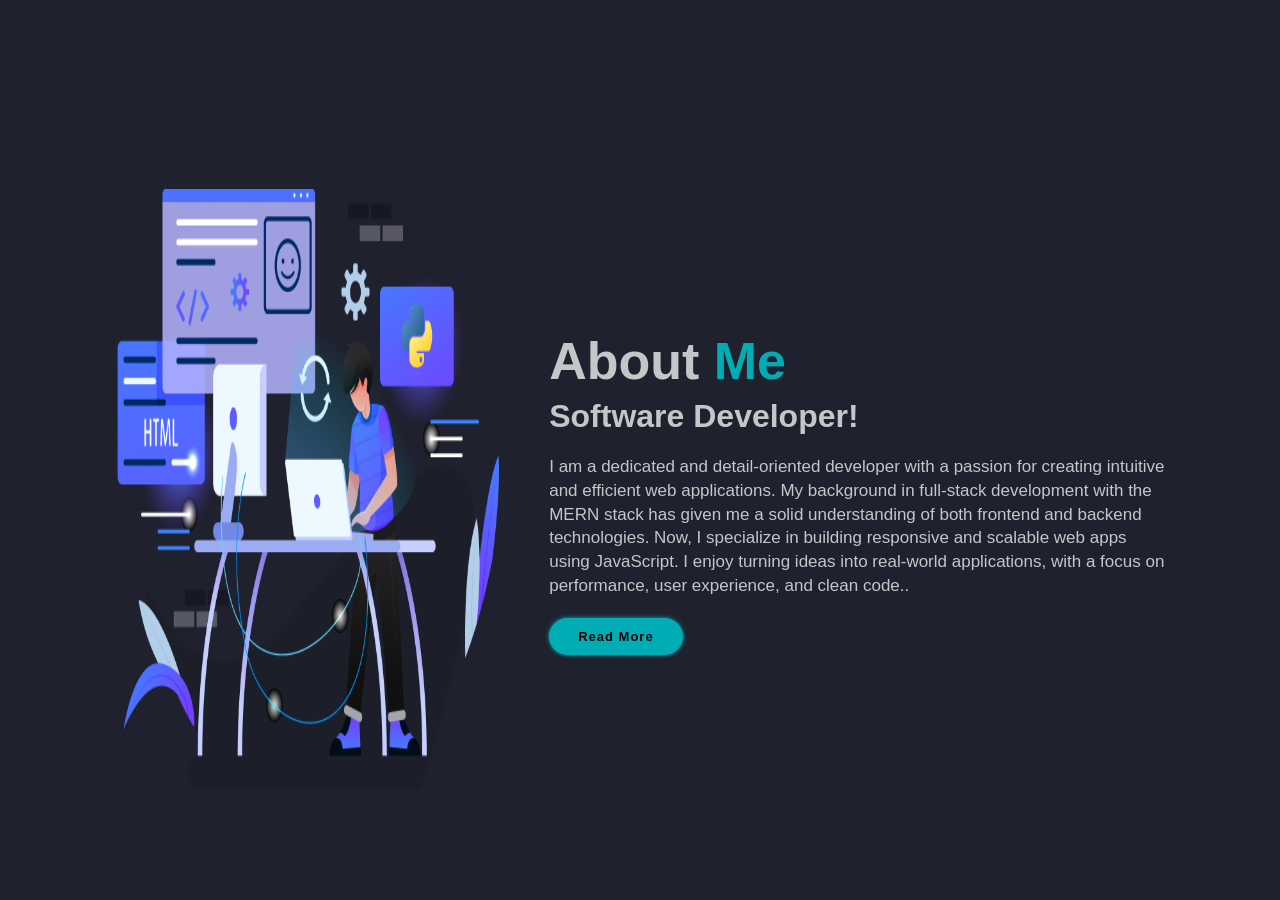
<file: components/about.html>
<!DOCTYPE html>
<html lang="en">

<head>
  <meta charset="UTF-8">
  <meta name="viewport" content="width=device-width, initial-scale=1.0">
  <link rel="stylesheet" href="/StyleSheets/style.css">
  <title>About</title>
</head>

<body>

  <section class="about-main" id="about">
      <div class="aboutimg">
        <img src="/Assets/Images/about.png" alt="" />
      </div>
      <div class="aboutcontent">
        <h2 class="heading">About <span>Me</span></h2>
        <h3>Software Developer!</h3>
        <p>
          I am a dedicated and detail-oriented developer with a passion for
          creating intuitive and efficient web applications. My background in
          full-stack development with the MERN stack has given me a solid
          understanding of both frontend and backend technologies. Now, I
          specialize in building responsive and scalable web apps using
          JavaScript. I enjoy turning ideas into real-world applications, with
          a focus on performance, user experience, and clean code..
        </p>
        <a href="/Assets/Resume/JunaidFarooq_Resume .docx.pdf" target="_blank" class="btn">Read More</a>
      </div>
  </section>

</body>

</html>
</file>
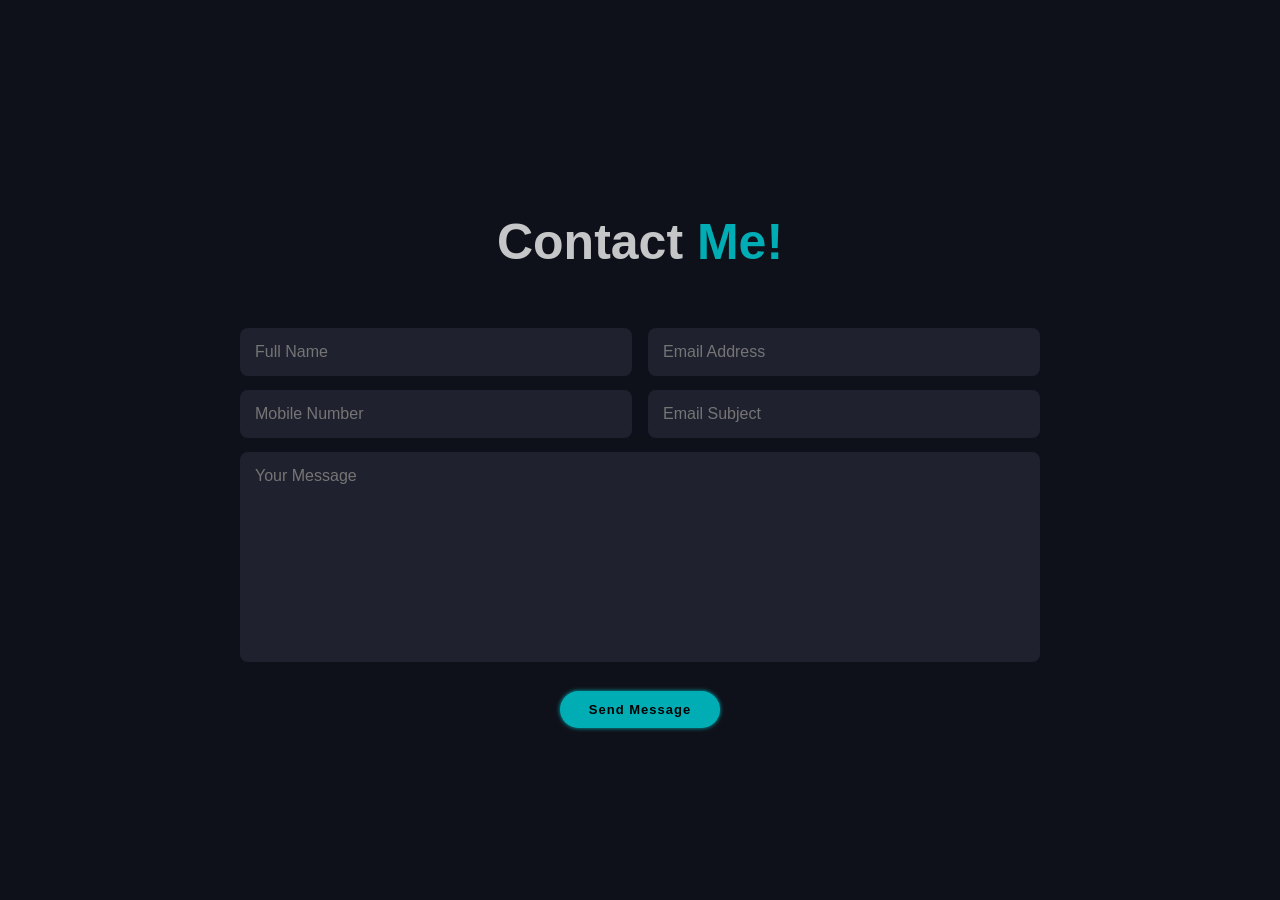
<file: components/contact.html>
<!DOCTYPE html>
<html lang="en">

<head>
    <meta charset="UTF-8">
    <meta name="viewport" content="width=device-width, initial-scale=1.0">
    <title>Contact</title>
    <link rel="stylesheet" href="/StyleSheets/style.css">
</head>

<body>
    <section class="contact" id="contact">

        <h2 class="heading">Contact <span>Me!</span></h2>

        <form id="contact-form">

            <div class="input-box">
                <input type="text" placeholder="Full Name" />
                <input type="email" placeholder="Email Address" />
            </div>

            <div class="input-box">
                <input type="tel" placeholder="Mobile Number" />
                <input type="text" placeholder="Email Subject" />
            </div>

            <textarea name="message" cols="30" rows="10" placeholder="Your Message" required></textarea>

            <button type="submit" class="btn">Send Message</button>

        </form>

        <p id="form-status"></p>

    </section>

</body>

</html>
</file>
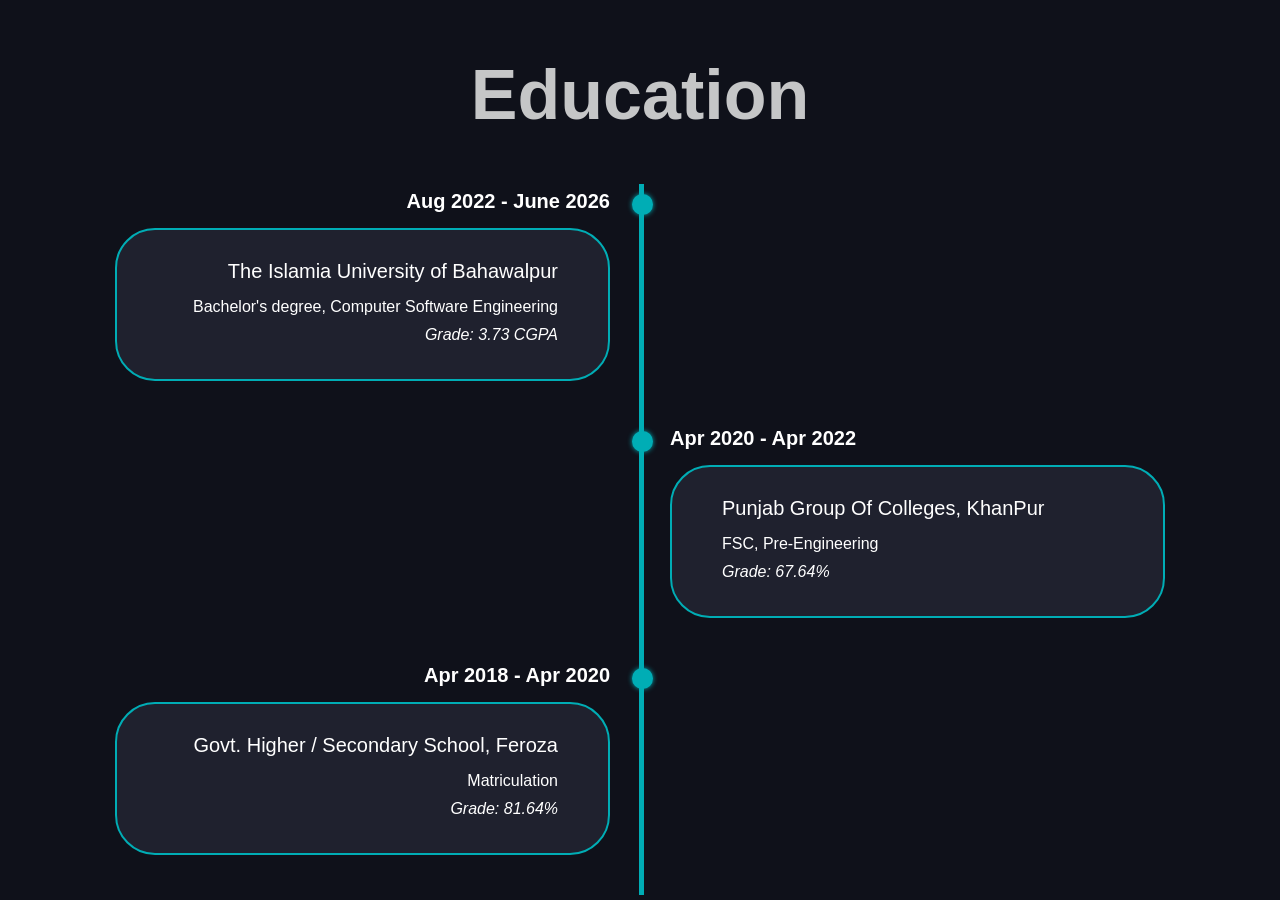
<file: components/education.html>
<!DOCTYPE html>
<html lang="en">

<head>
  <meta charset="UTF-8">
  <meta name="viewport" content="width=device-width, initial-scale=1.0">
  <link rel="stylesheet" href="/StyleSheets/style.css">
  <title>Education</title>
</head>

<body>

  <section class="education" id="education">
    <div>

      <h2 class="heading-edu">Education</h2>

      <div class="timeline-items">

        <div class="timeline-item">
          <div class="timeline-dot"></div>
          <div class="timeline-date">Aug 2022 - June 2026</div>
          <div class="timeline-content">
            <h3>The Islamia University of Bahawalpur</h3>
            <p>
              Bachelor's degree, Computer Software Engineering <br />
              <i>Grade: 3.73 CGPA</i>
            </p>
          </div>

        </div>

        <div class="timeline-item">

          <div class="timeline-dot"></div>
          <div class="timeline-date">Apr 2020 - Apr 2022</div>
          <div class="timeline-content">
            <h3>Punjab Group Of Colleges, KhanPur</h3>
            <p>
              FSC, Pre-Engineering <br />
              <i>Grade: 67.64%</i>
            </p>
          </div>

        </div>

        <div class="timeline-item">

          <div class="timeline-dot"></div>
          <div class="timeline-date">Apr 2018 - Apr 2020</div>
          <div class="timeline-content">
            <h3>Govt. Higher / Secondary School, Feroza</h3>
            <p>
              Matriculation <br />
              <i>Grade: 81.64%</i>
            </p>
          </div>

        </div>

      </div>

    </div>

  </section>

</body>

</html>
</file>
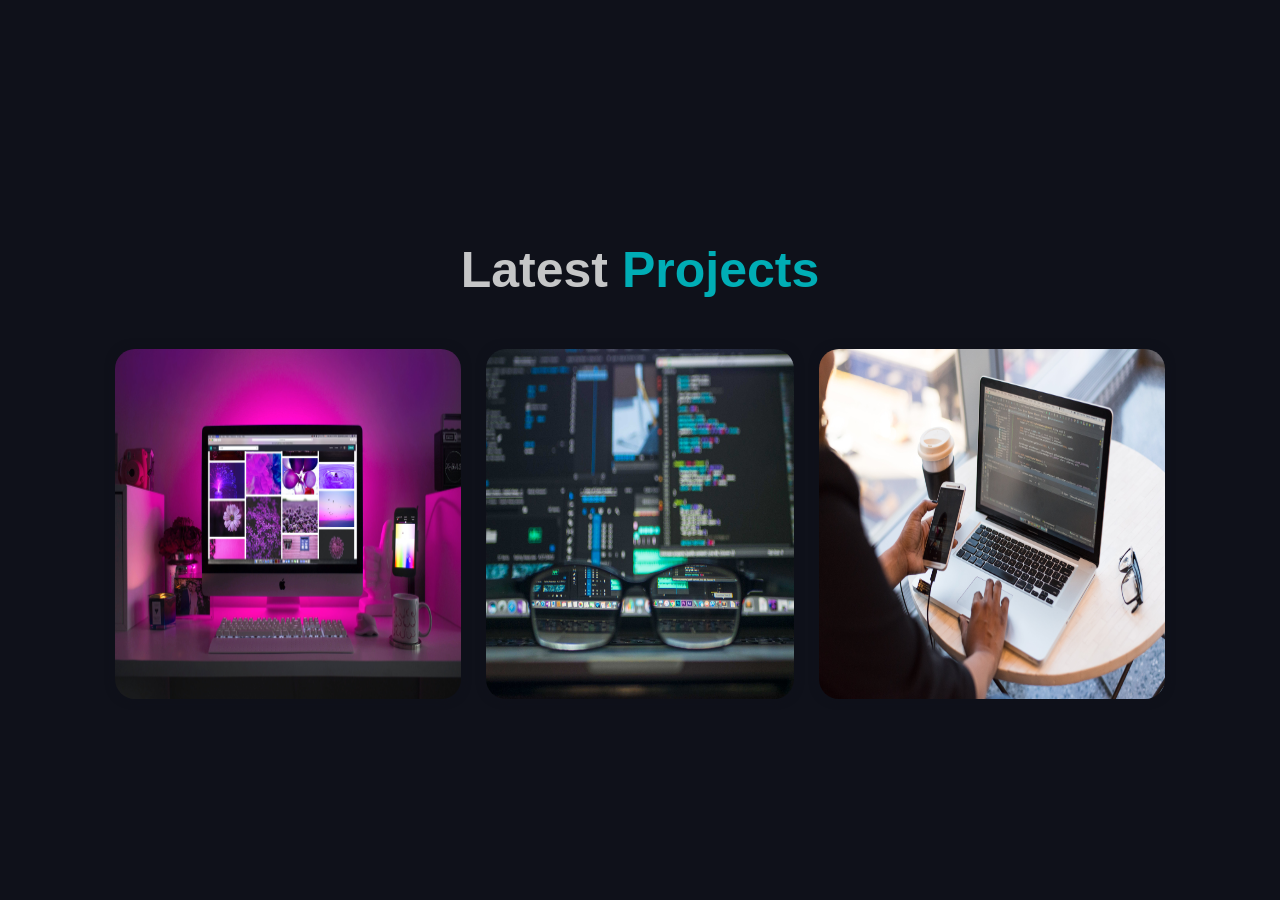
<file: components/projects.html>
<!DOCTYPE html>
<html lang="en">

<head>
  <meta charset="UTF-8">
  <meta name="viewport" content="width=device-width, initial-scale=1.0">
  <link
      href="https://unpkg.com/boxicons@2.1.4/css/boxicons.min.css"
      rel="stylesheet"
    />
  <link rel="stylesheet" href="/StyleSheets/style.css">
  <title>Projects</title>
</head>

<body>

  <section class="projects" id="projects">

    <h2 class="heading">Latest <span>Projects</span></h2>

    <div class="portfolio-container">

      <div class="portfolio-box">
        <img class="pimg" src="/Assets/Images/portfolio1.jpg" alt="" />
        <div class="portfolio-layer">
          <h4>Login and Register page</h4>
          <p>HTML, CSS</p>
          <a href="https://muhammadjunaidfarooq.github.io/Login-Signup_page/" target="_blank"><i
              class="bx bx-link-external"></i></a>
        </div>
      </div>

      <div class="portfolio-box">
        <img class="pimg" src="/Assets/Images/portfolio2.jpg" alt="" />
        <div class="portfolio-layer">
          <h4>Simple To Do App</h4>
          <p>HTML, CSS, JavaScript</p>
          <a href="https://muhammadjunaidfarooq.github.io/Simple-Todo-App/" target="_blank"><i
              class="bx bx-link-external"></i></a>
        </div>
      </div>

      <div class="portfolio-box">
        <img class="pimg" src="/Assets/Images/portfolio3.jpg" alt="" />
        <div class="portfolio-layer">
          <h4>Simon Says Game</h4>
          <p>HTML, CSS, JavaScript</p>
          <a href="https://muhammadjunaidfarooq.github.io/Simon-Says-Game/" target="_blank"><i
              class="bx bx-link-external"></i></a>
        </div>
      </div>

    </div>

  </section>

</body>

</html>
</file>
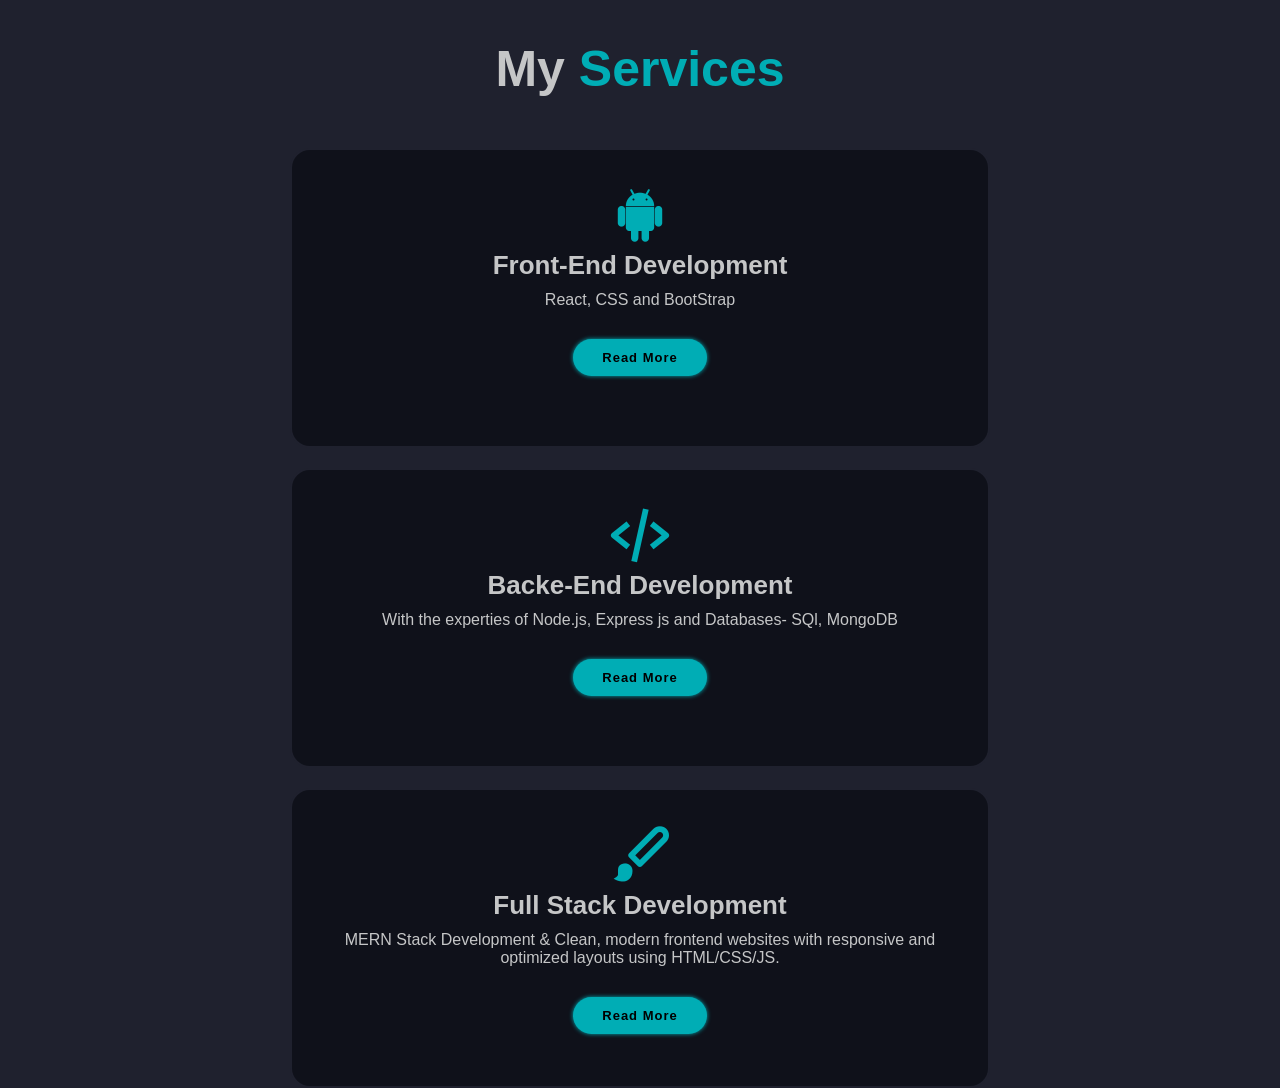
<file: components/services.html>
<!DOCTYPE html>
<html lang="en">

<head>
  <meta charset="UTF-8">
  <meta name="viewport" content="width=device-width, initial-scale=1.0">
  <link
      href="https://unpkg.com/boxicons@2.1.4/css/boxicons.min.css"
      rel="stylesheet"
    />
  <link rel="stylesheet" href="/StyleSheets/style.css">
  <title>Services</title>
</head>

<body>

  <section class="services" id="services">

    <h2 class="heading">My <span>Services</span></h2>

    <div class="services-container">

      <div class="services-box">
        <i class="bx bxl-android"></i>
        <h3>Front-End Development</h3>
        <p>React, CSS and BootStrap</p>
        <a href="https://github.com/muhammadjunaidfarooq" class="btn">Read More</a>
      </div>

      <div class="services-box">
        <i class="bx bx-code-alt"></i>
        <h3>Backe-End Development</h3>
        <p>
          With the experties of Node.js, Express js and Databases- SQl, MongoDB
        </p>
        <a href="https://github.com/muhammadjunaidfarooq" class="btn">Read More</a>
      </div>

      <div class="services-box">
        <i class='bx bxs-paint'></i>
        <h3>Full Stack Development</h3>
        <p>MERN Stack Development & Clean, modern frontend websites with
          responsive and optimized layouts using HTML/CSS/JS.</p>
        <a href="https://github.com/muhammadjunaidfarooq" class="btn">Read More</a>
      </div>

    </div>

  </section>

</body>

</html>
</file>
<file: StyleSheets/style.css>
* {
  margin: 0;
  padding: 0;
  box-sizing: border-box;
  text-decoration: none;
  border: none;
  outline: none;
  scroll-behavior: smooth;
  font-family: 'Poppins', sans-serif;
}

:root {
  --bg-color: #0f111a;
  --second-bg-color: #1f212e;
  --text-color: #c5c6c7;
  --main-color: #00adb5;
  --cta-color: #f9a826;
}

html {
  font-size: 62.5%;
  overflow-x: hidden;
}

body {
  background: var(--bg-color);
  color: var(--text-color);
}

.header {
  position: fixed;
  top: 0;
  left: 0;
  width: 100%;
  padding: 2rem 9%;
  background-color: rgba(0, 0, 0, 0.9);
  display: flex;
  justify-content: space-between;
  align-items: center;
  z-index: 1000;
}

.logo {
  font-size: 2.5rem;
  color: var(--text-color);
  font-weight: 800;
  cursor: pointer;
  transition: 0.2s ease-in-out;
}

.logo:hover {
  transform: scale(1.03);
}

.logo span {
  color: var(--main-color);
  text-shadow: 0 0 15px var(--main-color);
}


.navbar a {
  font-size: 1.7rem;
  color: var(--text-color);
  margin-left: 4rem;
  font-weight: 500;
  transition: 0.2s ease-in-out;
  border-bottom: 3px solid transparent;
}

.navbar a:hover,
.navbar a.active {
  color: var(--main-color);
  border-bottom: 3px solid var(--main-color);
}

#menu-icon {
  font-size: 3rem;
  color: var(--main-color);
  display: none;
}

/* ---- home ---- */

.home {
  min-height: 100vh;
  padding: 10rem 9% 2rem 9%;
  background: var(--bg-color);
  display: flex;
  align-items: center;
  justify-content: center;
  gap: 2rem;
}

.home-content h3 {
  font-size: 3.2rem;
  font-weight: 700;
}

.home-content h3:nth-of-type(2) {
  margin-bottom: 2rem;
}

.home-content h1 {
  font-size: 5.2rem;
  font-weight: 700;
  line-height: 1.4;
}

.home-content p {
  font-size: 1.7rem;
  line-height: 1.4;
}

.social-icons a {
  display: inline-flex;
  justify-content: center;
  align-items: center;
  width: 4rem;
  height: 4rem;
  border: 2rem solid var(--main-color);
  border-radius: 50%;
  font-size: 2rem;
  color: var(--bg-color);
  margin: 3rem 1.5rem 3rem 0;
  transition: 0.2s ease-in-out;
}

.social-icons a:hover {
  box-shadow: 0 0 0.3rem var(--main-color);
  transform: scale(1.08) translateY(-1px);
}

.btn {
  display: inline-block;
  padding: 1rem 2.8rem;
  background: var(--main-color);
  border-radius: 4rem;
  box-shadow: 0 0 0.4rem var(--main-color);
  font-size: 1.3rem;
  color: black;
  letter-spacing: 0.1rem;
  border: 1px solid transparent;
  font-weight: 600;
  transition: 0.2s ease-in-out;
}

.btn:hover {
  box-shadow: none;
}

.home-img img {
  width: 30vw;
  height: 750px;
  animation: floatImage 5s ease-in-out infinite;
  cursor: pointer;
}


@keyframes floatImage {
  0% {
    transform: translateY(0);
  }

  50% {
    transform: translateY(-2.4rem);
  }

  100% {
    transform: translateY(0);
  }
}

/*---- About ---- */

.about-main {
  min-height: 100vh;
  padding: 10rem 9% 2rem 9%;
  background-color: var(--second-bg-color);
  display: flex;
  justify-content: center;
  align-items: center;
  gap: 5rem;
}

.aboutimg img {
  width: 30vw;
  height: 600px;
}

.aboutcontent h2 {
  text-align: left;
  font-size: 5.2rem;
  font-weight: 700;
  line-height: 1.4;
}

.aboutcontent h3 {
  font-size: 3.2rem;
  font-weight: 700;
}

.aboutcontent p {
  font-size: 1.7rem;
  line-height: 1.4;
  margin: 2rem 0 2rem 0;

}

/* ---- Education ---- */

.education {
  display: flex;
  flex-direction: column;
  justify-content: center;
  align-items: center;
  min-height: 100vh;
  padding: 4rem 9% 0 9%;
  background: var(--bg-color);
}

.heading-edu {
  text-align: center;
  margin-bottom: 4rem;
  font-size: 7rem;
  font-weight: 700;
  line-height: 1.4;
}

.timeline-items {
  max-width: 1200px;
  margin: auto;
  display: flex;
  flex-wrap: wrap;
  position: relative;
}

.timeline-item {
  margin-bottom: 40px;
  width: 100%;
  position: relative;
}

.timeline-item:nth-child(odd) {
  padding-right: calc(50% + 30px);
  text-align: right;
}

.timeline-item:nth-child(even) {
  padding-left: calc(50% + 30px);
}

.timeline-dot {
  height: 21px;
  width: 21px;
  background-color: var(--main-color);
  box-shadow: 0 0 5px var(--main-color);
  position: absolute;
  left: calc(50% - 8px);
  border-radius: 50%;
  top: 10px;
}

.timeline-items::before {
  content: "";
  position: absolute;
  width: 5px;
  height: 100%;
  background-color: var(--main-color);
  left: calc(50% - 1px);
}

.timeline-date {
  font-size: 20px;
  font-weight: 800;
  color: white;
  margin: 6px 0 15px;
}

.timeline-content h3 {
  font-size: 20px;
  color: white;
  margin: 0 0 10px;
  font-weight: 500;
}

.timeline-content p {
  color: white;
  font-size: 16px;
  font-weight: 300;
  line-height: 28px;
}

.timeline-content {
  background-color: var(--second-bg-color);
  border: 2px solid var(--main-color);
  padding: 30px 50px;
  border-radius: 4rem;
  box-shadow: 0 0 10px solid var(--main-color);
  cursor: pointer;
  transition: 0.3s ease-in-out;
}

.timeline-content:hover {
  transform: scale(1.02);
  box-shadow: 0 0 10px var(--main-color);
}

/*---- Skills ----*/

.skills {
  display: flex;
  flex-direction: column;
  justify-content: center;
  align-items: center;
  min-height: 100vh;
  padding: 4rem 9% 0 9%;
  background: var(--second-bg-color);
}

span {
  color: var(--main-color);
}

.professional-skills {
  font-size: 5rem;
  text-align: center;
  margin-bottom: 5rem;
}

.skill {
  display: inline-flex;
  flex-direction: col;
  justify-content: center;
  align-items: center;
  width: 19rem;
  background-color: transparent;
  font-size: 10rem;
  color: var(--main-color);
  margin: 3rem 1.5rem 3rem 0;
  transition: 0.2s ease-in-out;
}

.skill:hover {
  transform: scale(1.07) translateY(-1px);
}

/*---- Projects ----*/

.projects {
  display: flex;
  flex-direction: column;
  justify-content: center;
  align-items: center;
  min-height: 100vh;
  padding: 4rem 9% 0 9%;
  background: var(--bg-color);
}

.pimg {
  height: 35rem;
  width: 35rem;
}

.projects h2 {
  font-size: 5rem;
  text-align: center;
  margin-bottom: 5rem;
}

.portfolio-container {
  display: flex;
  gap: 2.5rem;
  align-items: center;
  justify-content: space-around
}

.portfolio-container .portfolio-box {
  position: relative;
  border-radius: 2rem;
  box-shadow: 0 0 1rem var(--bg-color);
  overflow: hidden;
  display: flex;
}

.portfolio-box img {
  width: 100%;
  transition: 0.5s ease;
}

.portfolio-box:hover img {
  transform: scale(1.1);
}

.portfolio-box .portfolio-layer {
  position: absolute;
  bottom: 0;
  left: 0;
  width: 100%;
  height: 100%;
  background: linear-gradient(rgba(0, 0, 0, 0.1), var(--main-color));
  display: flex;
  justify-content: center;
  align-items: center;
  flex-direction: column;
  text-align: center;
  padding: 0 4rem;
  transform: translateY(100%);
  transition: 0.5s ease;
}

.portfolio-box:hover .portfolio-layer {
  transform: translateY(0);
}

.portfolio-layer h4 {
  font-size: 3rem;
}

.portfolio-layer p {
  font-size: 1.6rem;
  margin: 0.3rem 0 1rem;
}

.portfolio-layer a {
  display: inline-flex;
  justify-content: center;
  align-items: center;
  width: 5rem;
  height: 5rem;
  background: var(--text-color);
  border-radius: 50%;
}

.portfolio-layer a i {
  font-size: 2rem;
  color: var(--second-bg-color);
}

/*--- Services ----*/

.services {
  display: flex;
  flex-direction: column;
  justify-content: center;
  align-items: center;
  min-height: 100vh;
  padding: 4rem 9% 0 9%;
  background: var(--second-bg-color);
}

.services h2 {
  font-size: 5rem;
  text-align: center;
  margin-bottom: 5rem;
}

.services-container {
  display: flex;
  justify-content: center;
  align-items: center;
  flex-wrap: wrap;
  gap: 2rem;
}

.services-container .services-box {
  width: 70rem;
  height: 30rem;
  background-color: var(--bg-color);
  padding: 3rem 2rem 4rem;
  border-radius: 2rem;
  text-align: center;
  border: 0.2rem solid var(--second-bg-color);
  transition: 0.5s ease-in-out;
  cursor: pointer;
}

.services-container .services-box:hover {
  border-color: var(--main-color);
  transform: scale(1.02);
}

.services-box i {
  font-size: 7rem;
  color: var(--main-color);
}

.services-box h3 {
  font-size: 2.6rem;
}

.services-box p {
  font-size: 1.6rem;
  margin: 1rem 0 3rem;
}

/* ---- Contact ---- */

.contact {
  display: flex;
  flex-direction: column;
  justify-content: center;
  align-items: center;
  min-height: 100vh;
  padding: 4rem 9% 0 9%;
  background: var(--bg-color);
}

.contact h2 {
  font-size: 5rem;
  text-align: center;
  margin-bottom: 5rem;
}

.contact form {
  width: 80rem;
  text-align: center;
}

.contact form .input-box {
  display: flex;
  justify-content: space-between;
  flex-wrap: wrap;
}

.contact form .input-box input,
.contact form textarea {
  width: 100%;
  padding: 1.5rem;
  font-size: 1.6rem;
  color: var(--text-color);
  background-color: var(--second-bg-color);
  border-radius: 0.8rem;
  margin: 0.7rem 0;
}

.contact form .input-box input {
  width: 49%;
}

.contact form textarea {
  resize: none;
}

.contact form .btn {
  margin-top: 2rem;
  cursor: pointer;
}

.form-status {
  margin-top: 15px;
  font-size: 14px;
  color: #00ff88;
}

/* ---- footer ---- */

.footer {
  display: flex;
  justify-content: space-between;
  align-items: center;
  flex-wrap: wrap;
  padding: 2rem 9%;
  background-color: rgba(0, 0, 0, 0.9);
  position: fixed;
  bottom: 0;   
  left: 0;
  width: 100%; 
  z-index: 1000;
  transform: translateY(100%);  
  transition: transform 0.2s ease;
}

.footer:hover{
  transform: translateY(0);
}

.footer-text p {
  font-size: 1.6rem;
}

.footer-iconTop a {
  display: inline-flex;
  justify-content: center;
  align-items: center;
  padding: 0.2rem;
  background: var(--main-color);
  border-radius: 0.8rem;
  transition: 0.3s ease-in-out;
}

.footer-iconTop a i {
  font-size: 2.4rem;
  color: var(--second-bg-color);
}

.footer-iconTop a:hover {
  box-shadow: 0 0 0.3rem var(--main-color);
}
</file>
